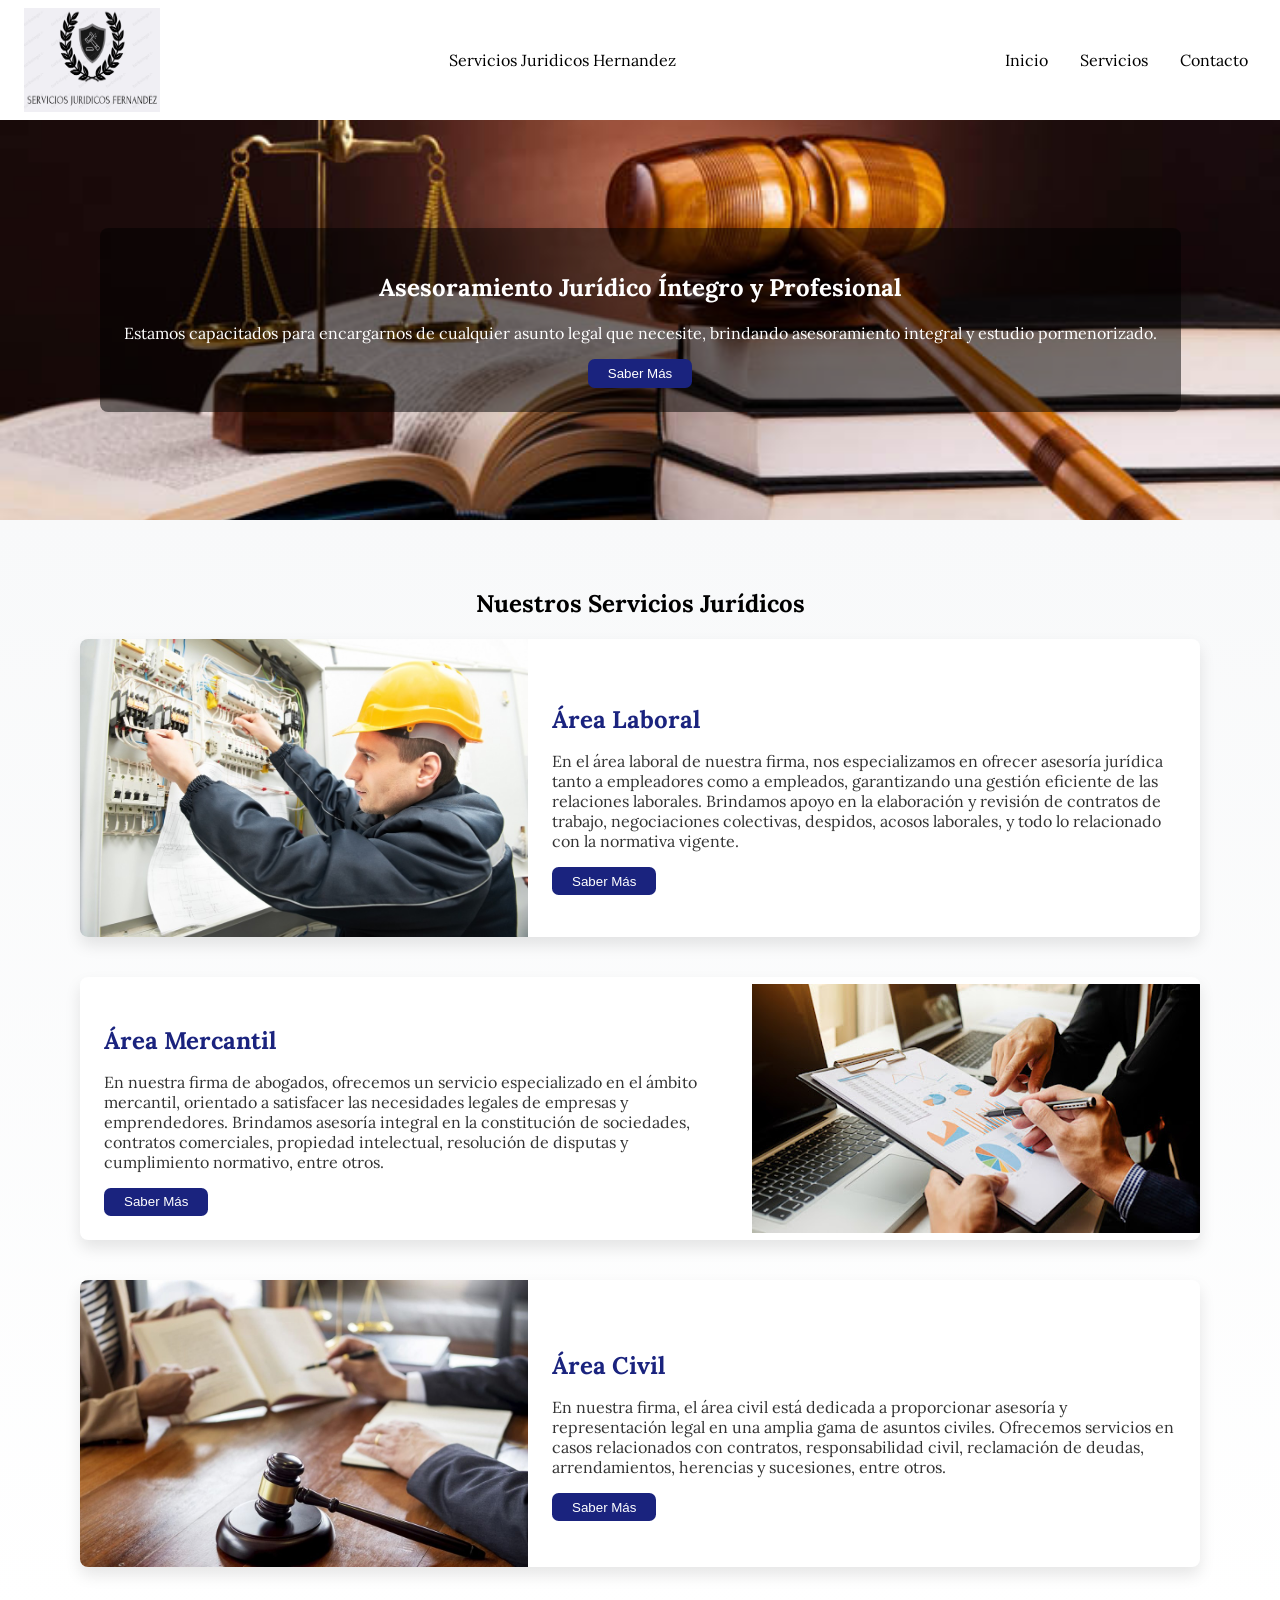
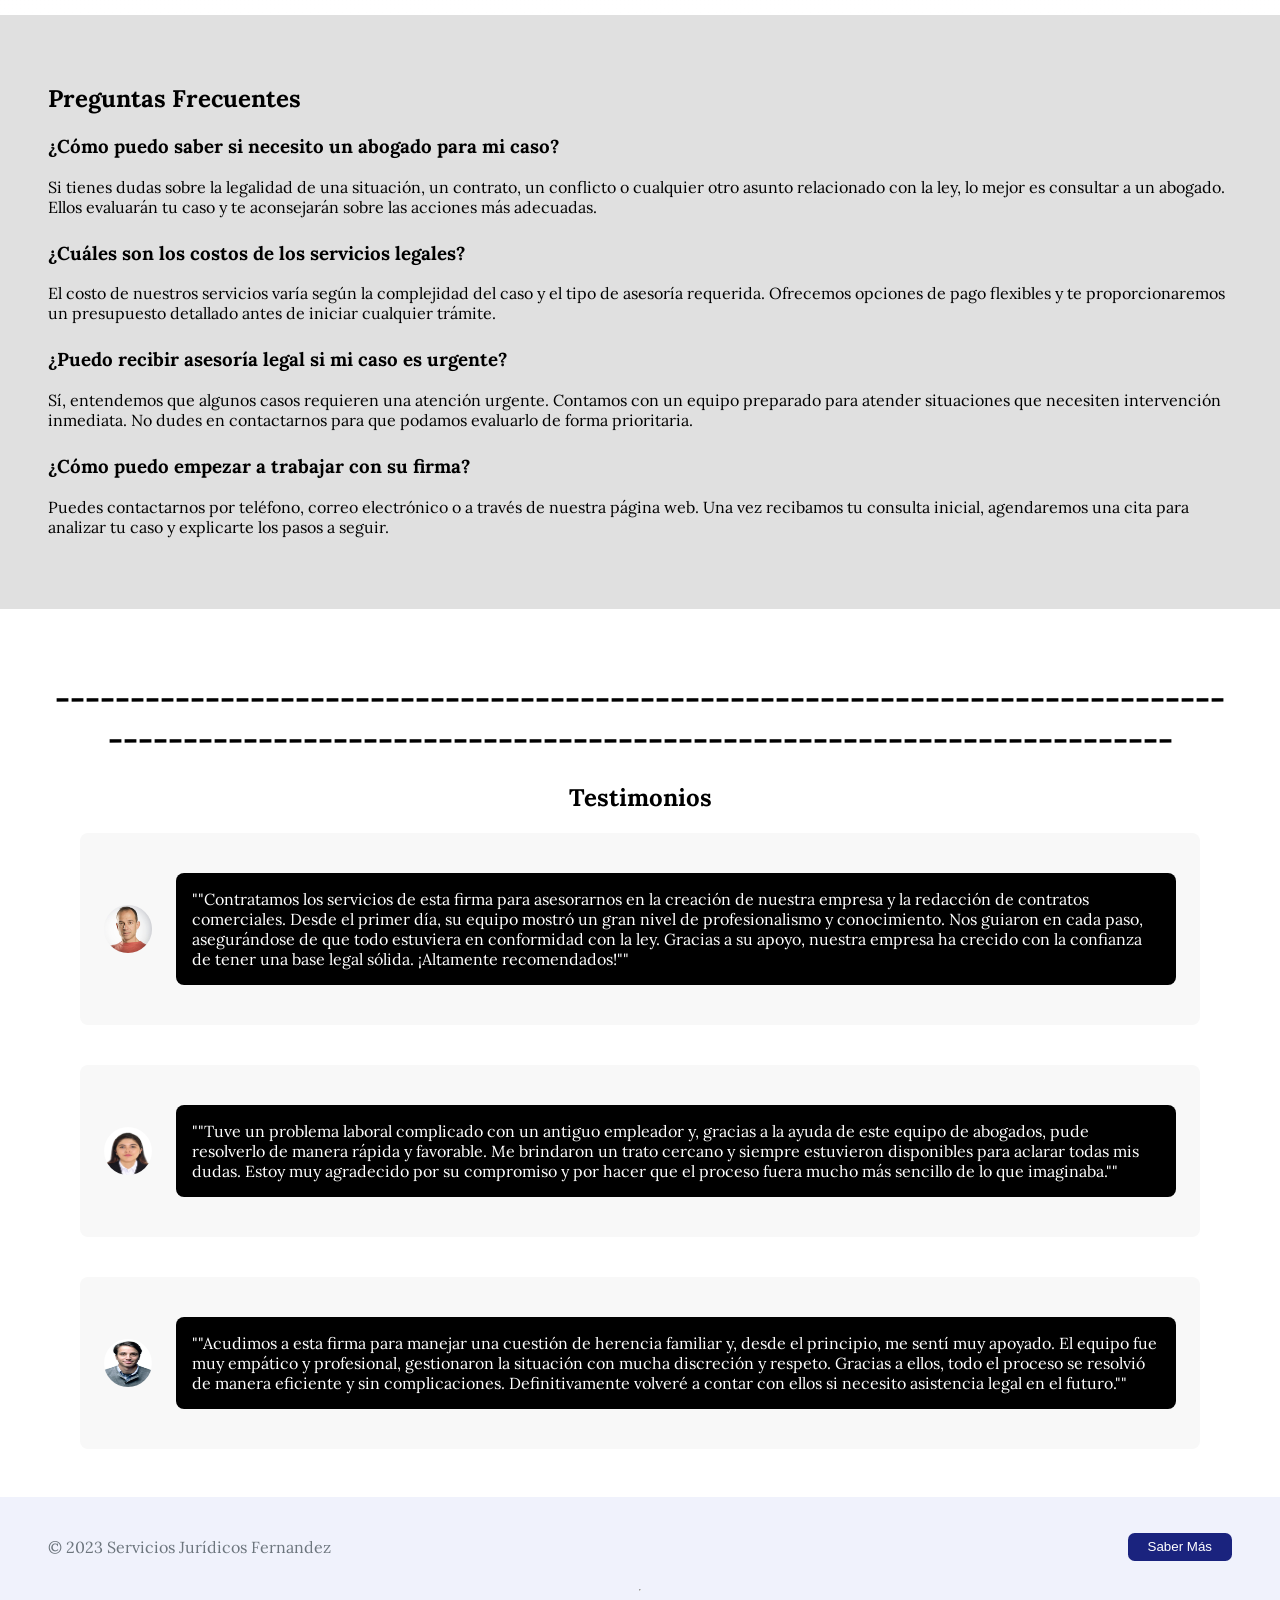
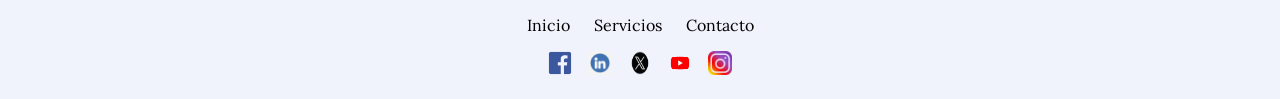
<file: index.html>
<!DOCTYPE html>
<html lang="es">
<head>
    <meta charset="UTF-8">
    <meta name="viewport" content="width=device-width, initial-scale=1.0">
    <title>Servicios Jurídicos</title>
    <link rel="stylesheet" href="webfigmacss.css">
</head>
<body>
    <header class="cabecera">
        <div class="logo">
          <img src="LogoJuridico.PNG" alt="Logo">
        </div>
        <p>Servicios Juridicos Hernandez</p>
        <nav class="menu">
          <ul>
            <li>Inicio</li>
            <li>Servicios</li>
            <li>Contacto</li>
          </ul>
        </nav>
      </header>

    <div class="hero">
        <div class="hero-content">
            <h2>Asesoramiento Jurídico Íntegro y Profesional</h2>
            <p>Estamos capacitados para encargarnos de cualquier asunto legal que necesite, brindando asesoramiento integral y estudio pormenorizado.</p>
            <button>Saber Más</button>
        </div>
    </div>

    <div class="servicios">
        <h2>Nuestros Servicios Jurídicos</h2>
        <div class="grid-container">
            <div class="servicio">
                <img src="Trabajando.jpg" alt="Trabajando">
                <div class="servicio-contenido">
                    <h3>Área Laboral</h3>
                    <p>En el área laboral de nuestra firma, nos especializamos en ofrecer asesoría jurídica tanto a empleadores como a empleados, garantizando una gestión eficiente de las relaciones laborales. 
                    Brindamos apoyo en la elaboración y revisión de contratos de trabajo, negociaciones colectivas, despidos, acosos laborales, y todo lo relacionado con la normativa vigente.</p>
                    <button>Saber Más</button>
                </div>
            </div>
            <div class="servicio servicio-invertido">
                <img src="Mercantil.jpg" alt="Mercantil">
                <div class="servicio-contenido">
                    <h3>Área Mercantil</h3>
                    <p>En nuestra firma de abogados, ofrecemos un servicio especializado en el ámbito mercantil, orientado a satisfacer las necesidades legales de empresas y emprendedores. 
                    Brindamos asesoría integral en la constitución de sociedades, contratos comerciales, propiedad intelectual, resolución de disputas y cumplimiento normativo, entre otros.</p>
                    <button>Saber Más</button>
                </div>
            </div>
            <div class="servicio">
                <img src="Areacivil.jpeg" alt="Área Civil">
                <div class="servicio-contenido">
                    <h3>Área Civil</h3>
                    <p>En nuestra firma, el área civil está dedicada a proporcionar asesoría y representación legal en una amplia gama de asuntos civiles. 
                    Ofrecemos servicios en casos relacionados con contratos, responsabilidad civil, reclamación de deudas, arrendamientos, herencias y sucesiones, entre otros.</p>
                    <button>Saber Más</button>
                </div>
            </div>
        </div>
    </div>

    <div class="faq">
        <h2>Preguntas Frecuentes</h2>
        <div class="faq-item">
            <h3>¿Cómo puedo saber si necesito un abogado para mi caso?</h3>
            <p>Si tienes dudas sobre la legalidad de una situación, un contrato, un conflicto o cualquier otro asunto relacionado con la ley, lo mejor es consultar a un abogado. 
                Ellos evaluarán tu caso y te aconsejarán sobre las acciones más adecuadas.</p>
        </div>
        <div class="faq-item">
            <h3>¿Cuáles son los costos de los servicios legales?</h3>
            <p>El costo de nuestros servicios varía según la complejidad del caso y el tipo de asesoría requerida. 
                Ofrecemos opciones de pago flexibles y te proporcionaremos un presupuesto detallado antes de iniciar cualquier trámite.</p>
        </div>
        <div class="faq-item">
            <h3>¿Puedo recibir asesoría legal si mi caso es urgente?</h3>
            <p>Sí, entendemos que algunos casos requieren una atención urgente. Contamos con un equipo preparado para atender situaciones que necesiten intervención inmediata. 
                No dudes en contactarnos para que podamos evaluarlo de forma prioritaria.</p>
        </div>
        <div class="faq-item">
            <h3>¿Cómo puedo empezar a trabajar con su firma?</h3>
            <p>Puedes contactarnos por teléfono, correo electrónico o a través de nuestra página web. 
                Una vez recibamos tu consulta inicial, agendaremos una cita para analizar tu caso y explicarte los pasos a seguir.</p>
        </div>
    </div>

    <div class="testimonios">
        <h1>-----------------------------------------------------------------------------------------------------------------------------------------------------</h1>
        <h2>Testimonios</h2>
        <div class="grid-container">
            <div class="testimonio"> 
                <img src="Testimonio1.jpg" alt="Testimonio 1">
                <p>""Contratamos los servicios de esta firma para asesorarnos en la creación de nuestra empresa y la redacción de contratos comerciales. Desde el primer día, su equipo mostró un gran nivel de profesionalismo y conocimiento. Nos guiaron en cada paso, asegurándose de que todo estuviera en conformidad con la ley. 
                    Gracias a su apoyo, nuestra empresa ha crecido con la confianza de tener una base legal sólida. ¡Altamente recomendados!""</p>
            </div>
            <div class="testimonio"> 
                <img src="Testimonio2.jpg" alt="Testimonio 2">
                <p>""Tuve un problema laboral complicado con un antiguo empleador y, gracias a la ayuda de este equipo de abogados, pude resolverlo de manera rápida y favorable. Me brindaron un trato cercano y siempre estuvieron disponibles para aclarar todas mis dudas. 
                    Estoy muy agradecido por su compromiso y por hacer que el proceso fuera mucho más sencillo de lo que imaginaba.""</p>
            </div>
            <div class="testimonio"> 
                <img src="Testimonio3.jpg" alt="Testimonio 3">
                <p>""Acudimos a esta firma para manejar una cuestión de herencia familiar y, desde el principio, me sentí muy apoyado. El equipo fue muy empático y profesional, gestionaron la situación con mucha discreción y respeto. Gracias a ellos, todo el proceso se resolvió de manera eficiente y sin complicaciones. 
                    Definitivamente volveré a contar con ellos si necesito asistencia legal en el futuro.""</p>
            </div>
        </div>
    </div>

    <footer>
        <div class="footer-content">
            <p>&copy; 2023 Servicios Jurídicos Fernandez</p>
            <button>Saber Más</button>
        </div>
        <hr>
        <ul class="footer-links">
            <li>Inicio</li>
            <li>Servicios</li>
            <li>Contacto</li>
        </ul>
        <div class="footer-social">
            <img src="facebook.png" alt="Facebook">
            <img src="linkedin.png" alt="LinkedIn">
            <img src="twitter.png" alt="Twitter">
            <img src="youtube.png" alt="YouTube">
            <img src="instagram.png" alt="Instagram">
        </div>
    </footer>
    
</body>
</html>
</file>
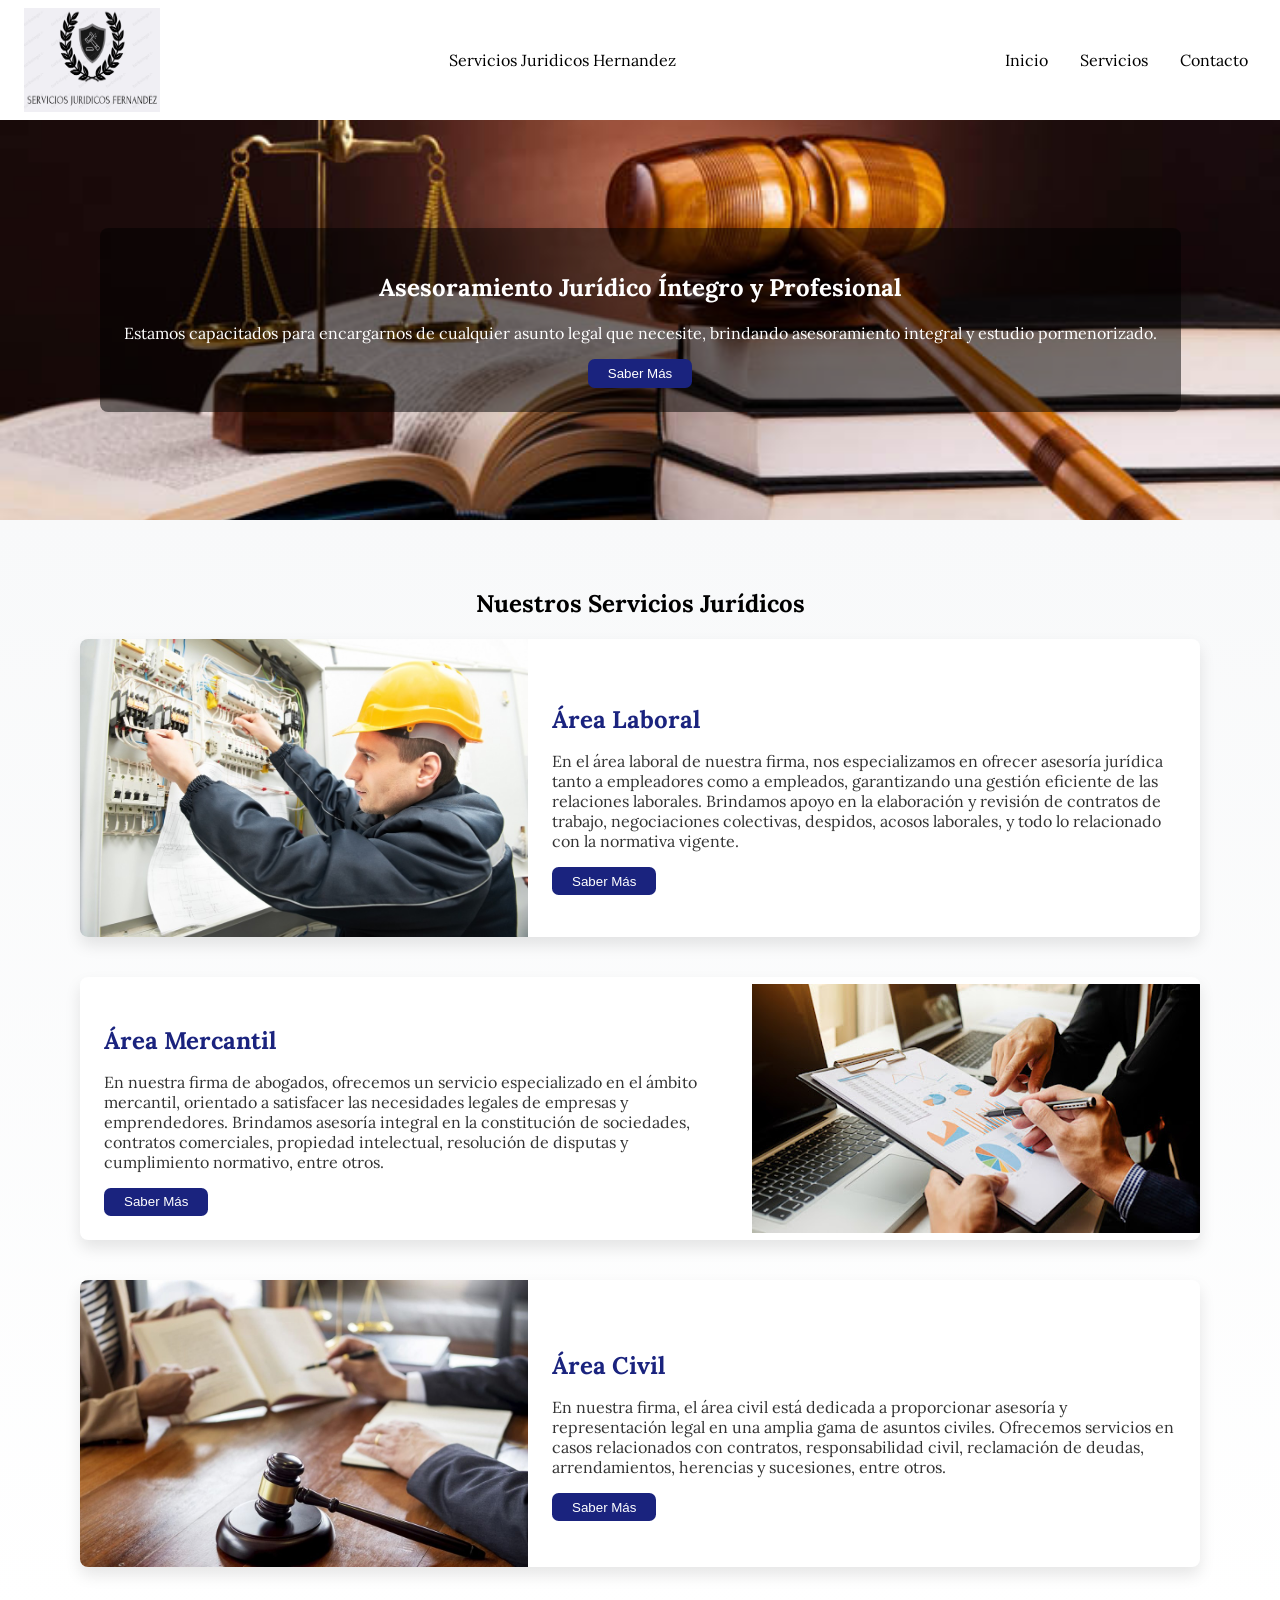
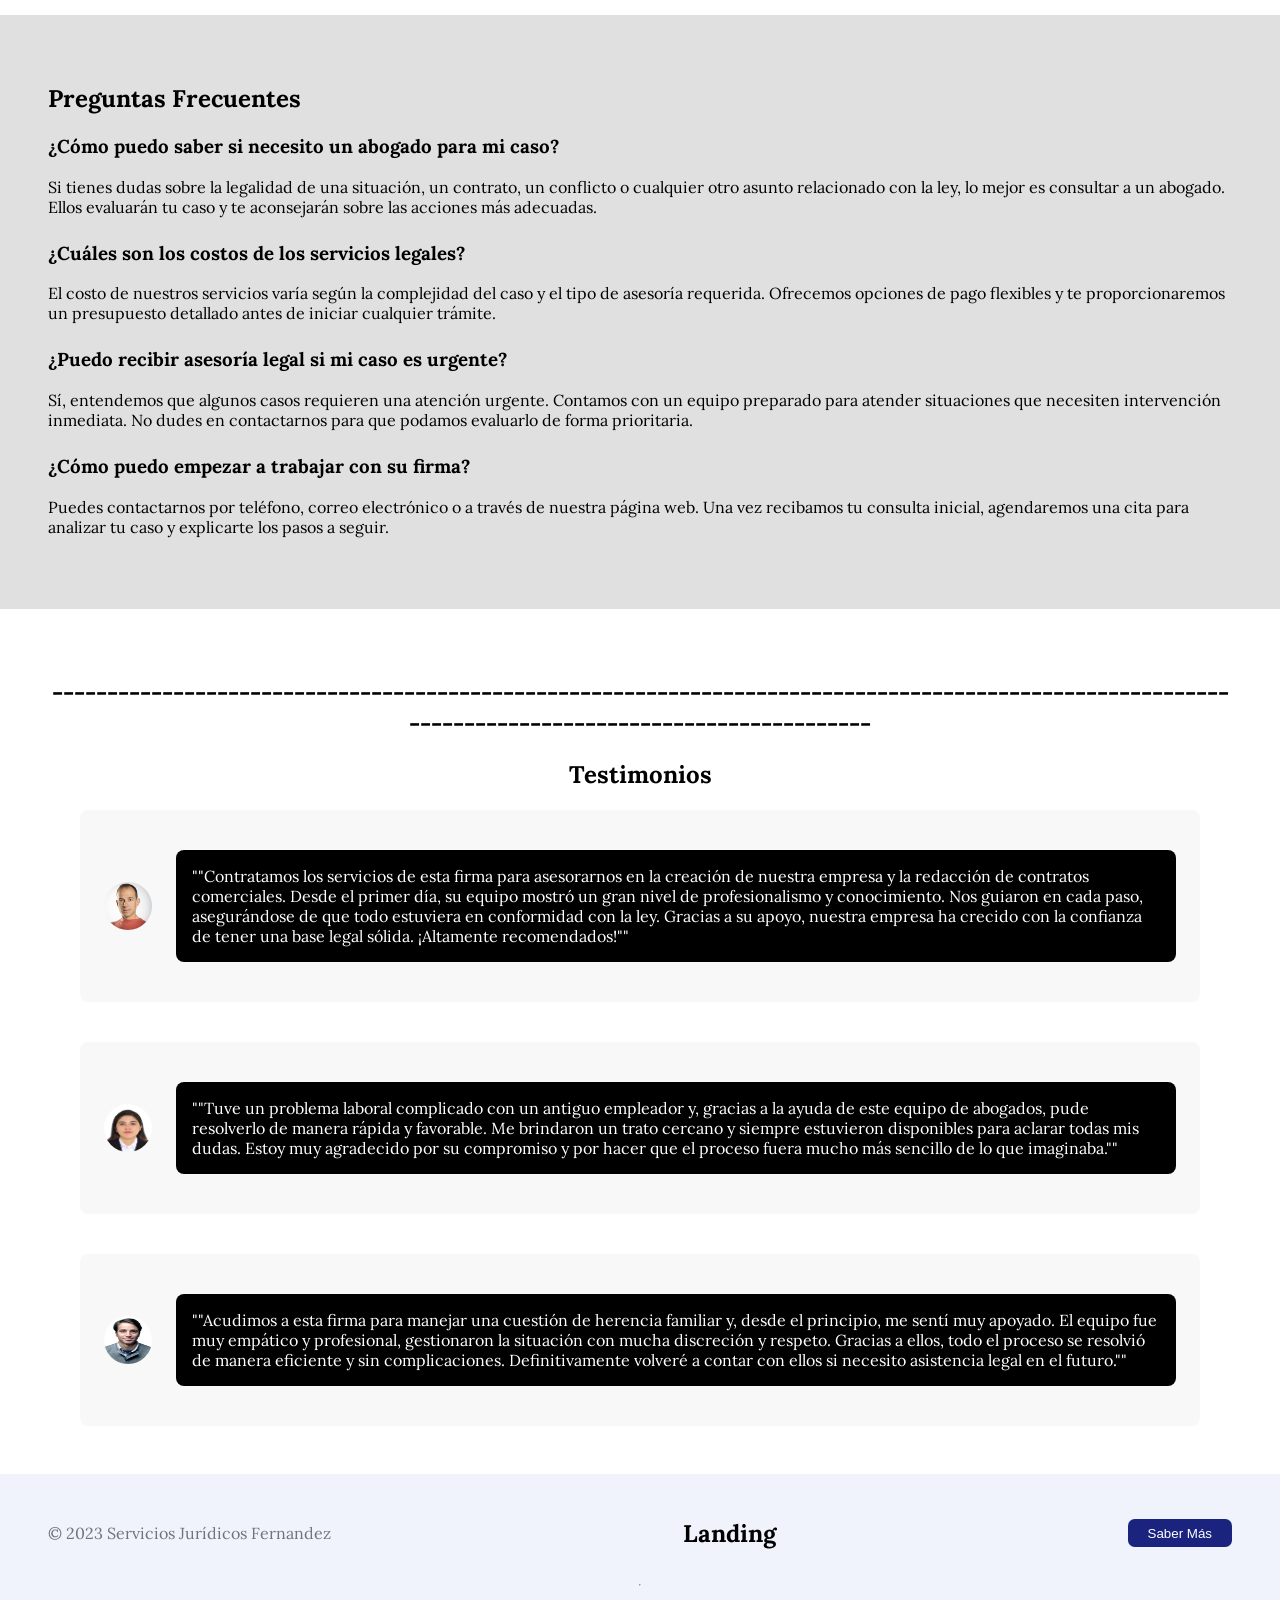
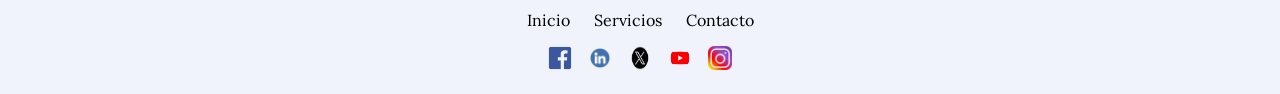
<file: Webfigma.html>
<!DOCTYPE html>
<html lang="es">
<head>
    <meta charset="UTF-8">
    <meta name="viewport" content="width=device-width, initial-scale=1.0">
    <title>Servicios Jurídicos</title>
    <link rel="stylesheet" href="webfigmacss.css">
</head>
<body>
    <header class="cabecera">
        <div class="logo">
          <img src="LogoJuridico.PNG" alt="Logo">
        </div>
        <p>Servicios Juridicos Hernandez</p>
        <nav class="menu">
          <ul>
            <li>Inicio</li>
            <li>Servicios</li>
            <li>Contacto</li>
          </ul>
        </nav>
      </header>

    <section class="hero">
        <div class="hero-content">
            <h2>Asesoramiento Jurídico Íntegro y Profesional</h2>
            <p>Estamos capacitados para encargarnos de cualquier asunto legal que necesite, brindando asesoramiento integral y estudio pormenorizado.</p>
            <button>Saber Más</button>
        </div>
    </section>

    <section class="servicios">
        <h2>Nuestros Servicios Jurídicos</h2>
        <div class="grid-container">
            <div class="servicio">
                <img src="Trabajando.jpg" alt="Trabajando">
                <div class="servicio-contenido">
                    <h3>Área Laboral</h3>
                    <p>En el área laboral de nuestra firma, nos especializamos en ofrecer asesoría jurídica tanto a empleadores como a empleados, garantizando una gestión eficiente de las relaciones laborales. 
                    Brindamos apoyo en la elaboración y revisión de contratos de trabajo, negociaciones colectivas, despidos, acosos laborales, y todo lo relacionado con la normativa vigente.</p>
                    <button>Saber Más</button>
                </div>
            </div>
            <div class="servicio servicio-invertido">
                <img src="Mercantil.jpg" alt="Mercantil">
                <div class="servicio-contenido">
                    <h3>Área Mercantil</h3>
                    <p>En nuestra firma de abogados, ofrecemos un servicio especializado en el ámbito mercantil, orientado a satisfacer las necesidades legales de empresas y emprendedores. 
                    Brindamos asesoría integral en la constitución de sociedades, contratos comerciales, propiedad intelectual, resolución de disputas y cumplimiento normativo, entre otros.</p>
                    <button>Saber Más</button>
                </div>
            </div>
            <div class="servicio">
                <img src="Areacivil.jpeg" alt="Área Civil">
                <div class="servicio-contenido">
                    <h3>Área Civil</h3>
                    <p>En nuestra firma, el área civil está dedicada a proporcionar asesoría y representación legal en una amplia gama de asuntos civiles. 
                    Ofrecemos servicios en casos relacionados con contratos, responsabilidad civil, reclamación de deudas, arrendamientos, herencias y sucesiones, entre otros.</p>
                    <button>Saber Más</button>
                </div>
            </div>
        </div>
    </section>

    <section class="faq">
        <h2>Preguntas Frecuentes</h2>
        <div class="faq-item">
            <h3>¿Cómo puedo saber si necesito un abogado para mi caso?</h3>
            <p>Si tienes dudas sobre la legalidad de una situación, un contrato, un conflicto o cualquier otro asunto relacionado con la ley, lo mejor es consultar a un abogado. 
                Ellos evaluarán tu caso y te aconsejarán sobre las acciones más adecuadas.</p>
        </div>
        <div class="faq-item">
            <h3>¿Cuáles son los costos de los servicios legales?</h3>
            <p>El costo de nuestros servicios varía según la complejidad del caso y el tipo de asesoría requerida. 
                Ofrecemos opciones de pago flexibles y te proporcionaremos un presupuesto detallado antes de iniciar cualquier trámite.</p>
        </div>
        <div class="faq-item">
            <h3>¿Puedo recibir asesoría legal si mi caso es urgente?</h3>
            <p>Sí, entendemos que algunos casos requieren una atención urgente. Contamos con un equipo preparado para atender situaciones que necesiten intervención inmediata. 
                No dudes en contactarnos para que podamos evaluarlo de forma prioritaria.</p>
        </div>
        <div class="faq-item">
            <h3>¿Cómo puedo empezar a trabajar con su firma?</h3>
            <p>Puedes contactarnos por teléfono, correo electrónico o a través de nuestra página web. 
                Una vez recibamos tu consulta inicial, agendaremos una cita para analizar tu caso y explicarte los pasos a seguir.</p>
        </div>
    </section>

    <section class="testimonios">
        <h1>-----------------------------------------------------------------------------------------------------------------------------------------------------</h1>
        <h2>Testimonios</h2>
        <div class="grid-container">
            <div class="testimonio"> 
                <img src="Testimonio1.jpg" alt="Testimonio 1">
                <p>""Contratamos los servicios de esta firma para asesorarnos en la creación de nuestra empresa y la redacción de contratos comerciales. Desde el primer día, su equipo mostró un gran nivel de profesionalismo y conocimiento. Nos guiaron en cada paso, asegurándose de que todo estuviera en conformidad con la ley. 
                    Gracias a su apoyo, nuestra empresa ha crecido con la confianza de tener una base legal sólida. ¡Altamente recomendados!""</p>
            </div>
            <div class="testimonio"> 
                <img src="Testimonio2.jpg" alt="Testimonio 2">
                <p>""Tuve un problema laboral complicado con un antiguo empleador y, gracias a la ayuda de este equipo de abogados, pude resolverlo de manera rápida y favorable. Me brindaron un trato cercano y siempre estuvieron disponibles para aclarar todas mis dudas. 
                    Estoy muy agradecido por su compromiso y por hacer que el proceso fuera mucho más sencillo de lo que imaginaba.""</p>
            </div>
            <div class="testimonio"> 
                <img src="Testimonio3.jpg" alt="Testimonio 3">
                <p>""Acudimos a esta firma para manejar una cuestión de herencia familiar y, desde el principio, me sentí muy apoyado. El equipo fue muy empático y profesional, gestionaron la situación con mucha discreción y respeto. Gracias a ellos, todo el proceso se resolvió de manera eficiente y sin complicaciones. 
                    Definitivamente volveré a contar con ellos si necesito asistencia legal en el futuro.""</p>
            </div>
        </div>
    </section>

    <footer>
        <div class="footer-content">
            <p>&copy; 2023 Servicios Jurídicos Fernandez</p>
            <h2>Landing</h2>
            <button>Saber Más</button>
        </div>
        <hr>
        <ul class="footer-links">
            <li>Inicio</li>
            <li>Servicios</li>
            <li>Contacto</li>
        </ul>
        <div class="footer-social">
            <img src="facebook.png" alt="Facebook">
            <img src="linkedin.png" alt="LinkedIn">
            <img src="twitter.png" alt="Twitter">
            <img src="youtube.png" alt="YouTube">
            <img src="instagram.png" alt="Instagram">
        </div>
    </footer>
    
</body>
</html>
</file>
<file: webfigmacss.css>
@import url('https://fonts.googleapis.com/css2?family=Lora:wght@400;700&display=swap');

body {
    font-family: 'Lora', serif;
    margin: 0;
    padding: 0;
}

.cabecera {
    display: flex;
    justify-content: space-between;
    align-items: center;
    font-size: 1em;
    padding: 0.5em 1.5em;
    background-color: white;
    color: black;
}

.logo {
    display: flex;
    align-items: center;
}

.logo img {
    width: 8.5em;
    height: 6.5em;
    margin-right: 0.5em;
}

.menu ul {
    display: flex;
    list-style: none;
    gap: 1em;
}

.menu li {
    color: black;
    padding: 0.5em 0.5em;
    cursor: pointer;
}

.hero {
    display: flex;
    align-items: center;
    justify-content: center;
    text-align: center;
    height: 25em;
    background: url('serviciojuridico.jpg') center/cover no-repeat;
    color: white;
}

.hero-content {
    background: rgba(0, 0, 0, 0.5);
    padding: 1.5em;
    border-radius: 0.5em;
}

.servicios {
    text-align: center;
    padding: 3em;
    background: linear-gradient(to bottom, #f8f9fa, white);
}

.grid-container {
    display: flex;
    flex-direction: column;
    gap: 2.5em;
    max-width: 70em;
    margin: 0 auto;
}

.servicio {
    display: flex;
    align-items: center;
    background-color: white;
    border-radius: 0.5em;
    box-shadow: 0 0.5em 1em rgba(0, 0, 0, 0.1);
    overflow: hidden;
}

.servicio-invertido {
    flex-direction: row-reverse;
}

.servicio img {
    width: 40%;
    object-fit: cover;
}

.servicio-contenido {
    padding: 1.5em;
    text-align: left;
}

.servicio h3 {
    font-size: 1.5em;
    color: #1a237e;
    margin-bottom: 0.5em;
}

.servicio p {
    font-size: 1em;
    color: #333;
    margin-bottom: 1em;
}

button {
    background-color: #1a237e;
    color: white;
    padding: 0.5em 1.5em;
    border: none;
    border-radius: 0.5em;
    cursor: pointer;
}

button:hover {
    background-color: #3949ab;
}

.faq {
    padding: 3em;
    background-color: #e0e0e0;
}

.faq-item {
    margin-bottom: 1.5em;
}

.testimonios {
    padding: 3em;
    text-align: center;
}

.testimonios-container {
    display: flex;
    flex-direction: column;
    gap: 1.5em;
    max-width: 50em;
    margin: 0 auto;
}

.testimonio {
    display: flex;
    align-items: center;
    background-color: #f8f8f8;
    border-radius: 0.5em;
    padding: 1.5em;
    gap: 1.5em;
}

.testimonio img {
    width: 3em;
    height: 3em;
    border-radius: 50%;
}

.testimonio p {
    background-color: black;
    color: white;
    padding: 1em;
    border-radius: 0.5em;
    flex: 1;
    text-align: left;
}

footer {
    background-color: #f0f2fc;
    padding: 1.5em 3em;
    text-align: center;
    display: flex;
    flex-direction: column;
    align-items: center;
}

.footer-content {
    display: flex;
    justify-content: space-between;
    align-items: center;
    width: 100%;
    max-width: 75em;
    padding-bottom: 0.5em;
}

.footer-content p {
    color: #6c757d;
    font-size: 1em;
}

.footer-links {
    display: flex;
    gap: 1.5em;
    list-style: none;
    padding: 0;
}

.footer-links li {
    color: black;
    cursor: pointer;
    font-size: 1em;
}

.footer-social {
    display: flex;
    gap: 1em;
}

.footer-social img {
    width: 1.5em;
    height: 1.5em;
    cursor: pointer;
}
</file>
